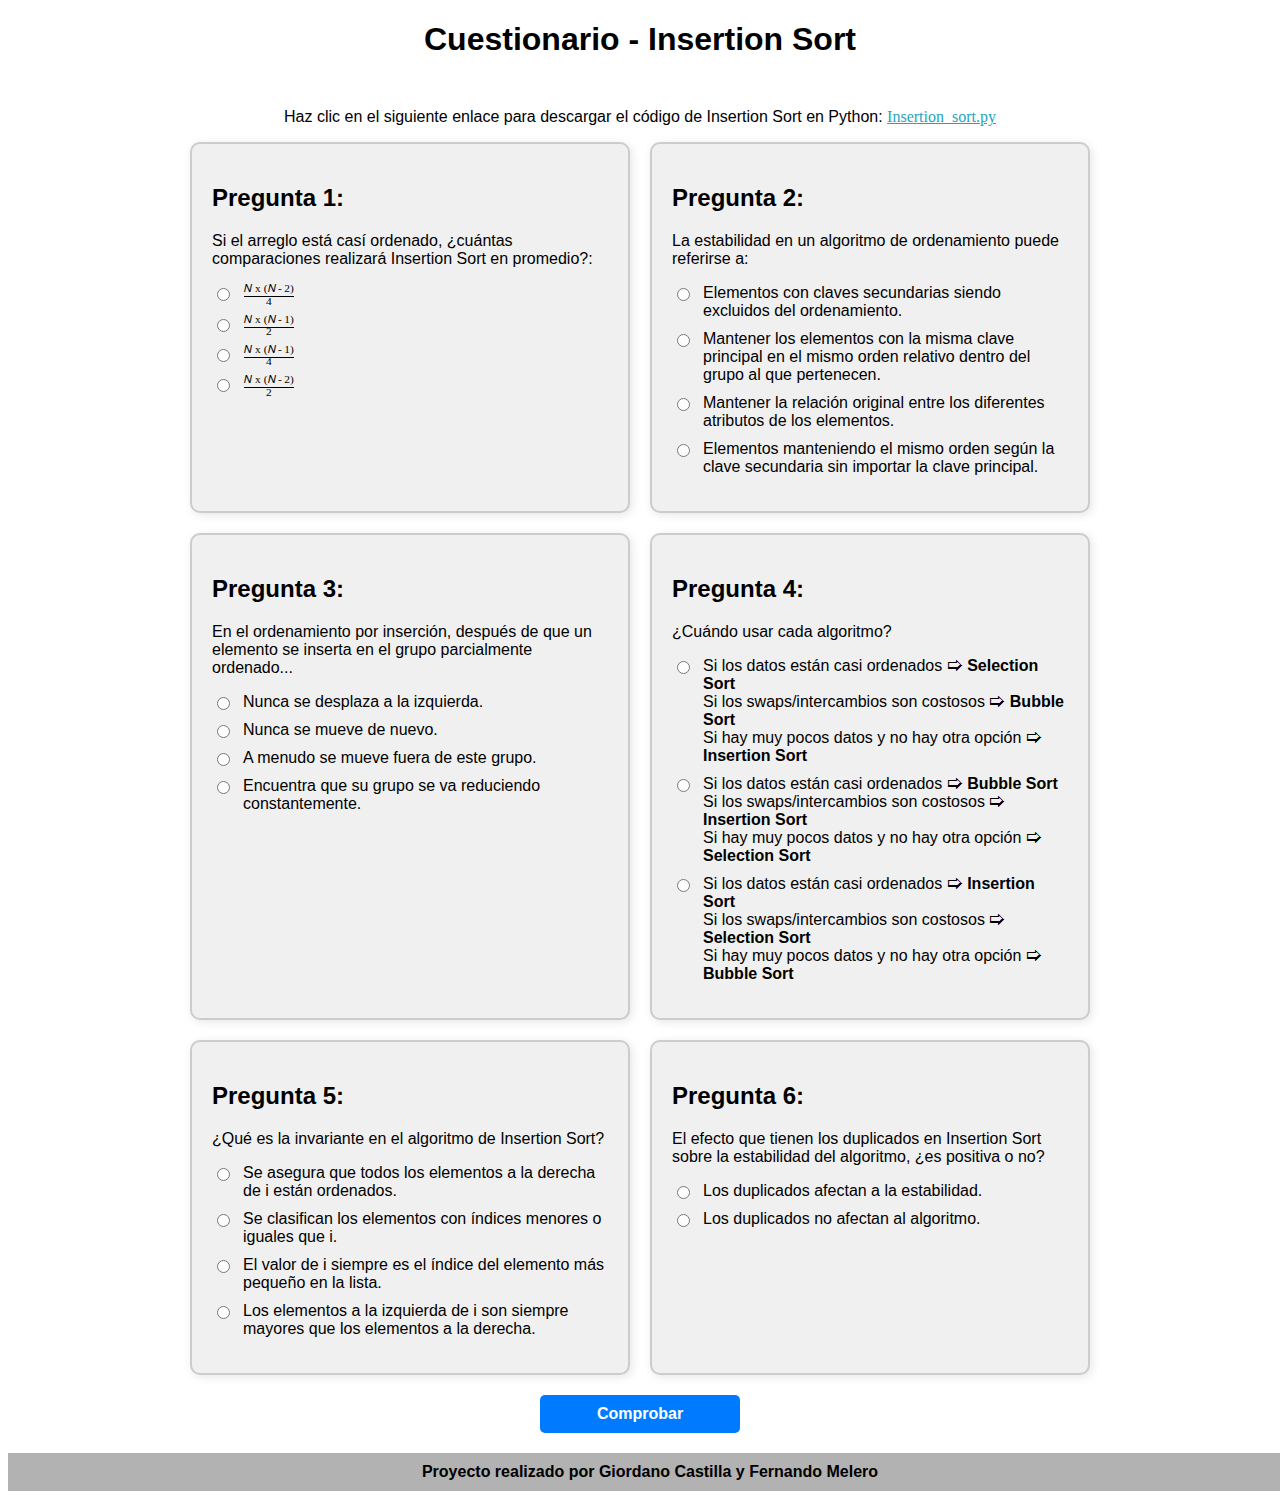
<file: index.html>
<!DOCTYPE html>
<html lang="es">
<head>
    <meta charset="UTF-8">
    <meta name="viewport" content="width=device-width, initial-scale=1.0">
    <title>Preguntas de Opción Múltiple</title>
    <link rel="stylesheet" href="styles.css">
    <link rel="icon" href="pngwing.com (5).png" type="image/x-icon">

</head>
<body>
    <h1>Cuestionario - Insertion Sort</h1>

    <p>Haz clic en el siguiente enlace para descargar el código de Insertion Sort en Python: <a id = "download-link" href="Insertion_sort.py" download="Insertion_sort.py">Insertion_sort.py</a>
    </p>

    
    <div class="grid-container">
        <!-- Pregunta 1 -->
        <div class="question-container">
            <h2>Pregunta 1:</h2>
            <p>Si el arreglo está casí ordenado, ¿cuántas comparaciones realizará Insertion Sort en promedio?:</p>
            <button id="infoBtn1" class="info-btn" style="display: none;" onclick="toggleInfo(1)">Explicación</button>
            <p id="info1" style="display: none;">
                En el peor caso sería:
                <math>
                    <mfrac>
                      <mrow>
                        <mi>N</mi>
                        <mo>x</mo>
                        <mo>(</mo><mi>N</mi><mo>-</mo><mn>1</mn><mo>)</mo>
                      </mrow>
                      <mn>2</mn>
                    </mfrac>
                  </math>

                  ,por lo tanto, si los elementos están <strong>casi ordenados</strong>, realizará menos comparaciones, en promedio sería la mitad:
                <math>
                    <mfrac>
                      <mrow>
                        <mi>N</mi>
                        <mo>x</mo>
                        <mo>(</mo><mi>N</mi><mo>-</mo><mn>1</mn><mo>)</mo>
                      </mrow>
                      <mn>4</mn>
                    </mfrac>
                  </math>
            
            </p>
            <form id="quizForm1">
                <div>
                    <input type="radio" name="respuesta1" value="p1_1" id="p1_1">
                    <label for="p1_1">
                        <math>
                            <mfrac>
                              <mrow>
                                <mi>N</mi>
                                <mo>x</mo>
                                <mo>(</mo><mi>N</mi><mo>-</mo><mn>2</mn><mo>)</mo>
                              </mrow>
                              <mn>4</mn>
                            </mfrac>
                          </math>
                    </label>
                </div>
            
                <div>
                    <input type="radio" name="respuesta1" value="p1_2" id="p1_2">
                    <label for="p1_2">
                        <math>
                            <mfrac>
                              <mrow>
                                <mi>N</mi>
                                <mo>x</mo>
                                <mo>(</mo><mi>N</mi><mo>-</mo><mn>1</mn><mo>)</mo>
                              </mrow>
                              <mn>2</mn>
                            </mfrac>
                          </math>
                    </label>
                    </label>
                </div>
            
                <div>
                    <input type="radio" name="respuesta1" value="p1_3" id="p1_3">
                    <label for="p1_3">
                        <math>
                            <mfrac>
                              <mrow>
                                <mi>N</mi>
                                <mo>x</mo>
                                <mo>(</mo><mi>N</mi><mo>-</mo><mn>1</mn><mo>)</mo>
                              </mrow>
                              <mn>4</mn>
                            </mfrac>
                          </math>
                    </label>
                    </label>
                </div>
            
                <div>
                    <input type="radio" name="respuesta1" value="p1_4" id="p1_4">
                    <label for="p1_4">
                        <math>
                            <mfrac>
                              <mrow>
                                <mi>N</mi>
                                <mo>x</mo>
                                <mo>(</mo><mi>N</mi><mo>-</mo><mn>2</mn><mo>)</mo>
                              </mrow>
                              <mn>2</mn>
                            </mfrac>
                          </math>
                    </label>
                    </label>
                </div>
            </form>
            
            <div id="resultado1" class="resultado"></div>
        </div>


        <!-- Pregunta 2 -->
        <div class="question-container">
            <h2>Pregunta 2:</h2>
            <p>La estabilidad en un algoritmo de ordenamiento puede referirse a:</p>
            <button id="infoBtn2" class="info-btn" style="display: none;" onclick="toggleInfo(2)">Explicación</button>
            <p id="info2" style="display: none;">Si dos elementos tienen la misma <strong>clave principal</strong>, el algoritmo estable mantiene el orden original de esos elementos según aparecían en la lista.</p>
            <form id="quizForm2">
                <div>
                    <input type="radio" name="respuesta2" value="p2_1" id="p2_1">
                    <label for="p2_1">Elementos con claves secundarias siendo excluidos del ordenamiento.</label>
                </div>
            
                <div>
                    <input type="radio" name="respuesta2" value="p2_2" id="p2_2">
                    <label for="p2_2">Mantener los elementos con la misma clave principal en el mismo orden relativo dentro del grupo al que pertenecen.</label>
                </div>
            
                <div>
                    <input type="radio" name="respuesta2" value="p2_3" id="p2_3">
                    <label for="p2_3">Mantener la relación original entre los diferentes atributos de los elementos.</label>
                </div>
            
                <div>
                    <input type="radio" name="respuesta2" value="p2_4" id="p2_4">
                    <label for="p2_4">Elementos manteniendo el mismo orden según la clave secundaria sin importar la clave principal.</label>
                </div>
            </form>
            <div id="resultado2" class="resultado"></div>
        </div>

        <!-- Pregunta 3 -->
        <div class="question-container">
            <h2>Pregunta 3:</h2>
            <p>En el ordenamiento por inserción, después de que un elemento se inserta en el grupo parcialmente ordenado...</p>
            <button id="infoBtn3" class="info-btn" style="display: none;" onclick="toggleInfo(3)">Explicación</button>
            <p id="info3" style="display: none;">En el ordenamiento por inserción, cada elemento se compara con los de la izquierda. Si es menor, los elementos mayores se desplazan a la derecha para hacer espacio. Una vez insertado, puede moverse nuevamente a la derecha si se insertan otros elementos, pero <strong>nunca se desplaza a la izquierda.</strong></p>
            <form id="quizForm3">
                <div>
                    <input type="radio" name="respuesta3" value="p3_1" id="p3_1">
                    <label for="p3_1">Nunca se desplaza a la izquierda.</label>
                </div>
            
                <div>
                    <input type="radio" name="respuesta3" value="p3_2" id="p3_2">
                    <label for="p3_2">Nunca se mueve de nuevo.</label>
                </div>
            
                <div>
                    <input type="radio" name="respuesta3" value="p3_3" id="p3_3">
                    <label for="p3_3">A menudo se mueve fuera de este grupo.</label>
                </div>
            
                <div>
                    <input type="radio" name="respuesta3" value="p3_4" id="p3_4">
                    <label for="p3_4">Encuentra que su grupo se va reduciendo constantemente.</label>
                </div>
            </form>
            <div id="resultado3" class="resultado"></div>
        </div>

        <!-- Pregunta 4 -->
        <div class="question-container">
            <h2>Pregunta 4:</h2>
            <p>¿Cuándo usar cada algoritmo?</p>
            <button id="infoBtn4" class="info-btn" style="display: none;" onclick="toggleInfo(4)">Explicación</button>
            <p id="info4" style="display: none;">
                Si los datos están <strong>casi ordenados</strong>, es mejor usar <strong>Insertion Sort</strong>, ya que se adapta bien a este tipo de listas. 
                Si los <strong>intercambios</strong> son <strong>costosos</strong>, lo más adecuado es usar <strong>Selection Sort</strong>, porque minimiza el número de swaps. 
                En casos donde hay <strong>pocos datos</strong> y <strong>no hay otras opciones</strong> viables, <strong>Bubble Sort</strong> puede ser una opción, aunque no es eficiente.
            </p>
            <form id="quizForm4">
                
                <div>
                    <input type="radio" name="respuesta4" value="p4_1" id="p4_1">
                    <label for="p4_1">
                        Si los datos están casi ordenados 🢡 <strong>Selection Sort</strong><br>
                        Si los swaps/intercambios son costosos 🢡 <strong>Bubble Sort</strong><br>
                        Si hay muy pocos datos y no hay otra opción 🢡 <strong>Insertion Sort</strong><br>
                        </label>
                </div>
            
                <div>
                    <input type="radio" name="respuesta4" value="p4_2" id="p4_2">
                    <label for="p4_2">
                        Si los datos están casi ordenados 🢡 <strong>Bubble Sort</strong><br>
                        Si los swaps/intercambios son costosos 🢡 <strong>Insertion Sort</strong><br>
                        Si hay muy pocos datos y no hay otra opción 🢡 <strong>Selection Sort</strong><br>
                        </label>
                </div>
            
                <div>
                    <input type="radio" name="respuesta4" value="p4_3" id="p4_3">
                    <label for="p4_3">
                        Si los datos están casi ordenados 🢡 <strong>Insertion Sort</strong><br>
                        Si los swaps/intercambios son costosos 🢡 <strong>Selection Sort</strong><br>
                        Si hay muy pocos datos y no hay otra opción 🢡 <strong>Bubble Sort</strong><br>
                        </label>
                </div>
            </form>
            <div id="resultado4" class="resultado"></div>
        </div>

<!-- Pregunta 5 -->
<div class="question-container">
    <h2>Pregunta 5:</h2>
    <p>¿Qué es la invariante en el algoritmo de Insertion Sort?</p>
    <button id="infoBtn5" class="info-btn" style="display: none;" onclick="toggleInfo(5)">Explicación</button>
    <p id="info5" style="display: none;">El invariante en Selection Sort es que los elementos con índices menores o iguales que i están ordenados.</p>
    <form id="quizForm5">
        <div>
            <input type="radio" name="respuesta5" value="p5_1" id="p5_1">
            <label for="p5_1">Se asegura que todos los elementos a la derecha de i están ordenados.</label>
        </div>

        <div>
            <input type="radio" name="respuesta5" value="p5_2" id="p5_2">
            <label for="p5_2">Se clasifican los elementos con índices menores o iguales que i.</label>
        </div>

        <div>
            <input type="radio" name="respuesta5" value="p5_3" id="p5_3">
            <label for="p5_3">El valor de i siempre es el índice del elemento más pequeño en la lista.</label>
        </div>

        <div>
            <input type="radio" name="respuesta5" value="p5_4" id="p5_4">
            <label for="p5_4">Los elementos a la izquierda de i son siempre mayores que los elementos a la derecha.</label>
        </div>
    </form>
    <div id="resultado5" class="resultado"></div>
</div>

<!-- Pregunta 6 -->
<div class="question-container">
    <h2>Pregunta 6:</h2>
    <p>El efecto que tienen los duplicados en Insertion Sort sobre la estabilidad del algoritmo, ¿es positiva o no?</p>
    <button id="infoBtn6" class="info-btn" style="display: none;" onclick="toggleInfo(6)">Explicación</button>
    <p id="info6" style="display: none;">Los duplicados no afectan al algoritmo, ya que Insertion Sort es un algoritmo estable.</p>
    <form id="quizForm6">
        <div>
            <input type="radio" name="respuesta6" value="p6_1" id="p6_1">
            <label for="p6_1">Los duplicados afectan a la estabilidad.</label>
        </div>

        <div>
            <input type="radio" name="respuesta6" value="p6_2" id="p6_2">
            <label for="p6_2">Los duplicados no afectan al algoritmo.</label>
        </div>
    </form>
    <div id="resultado6" class="resultado"></div>
</div>

    </div>

    <button id="comprobarBtn" onclick="verificarRespuestas()">Comprobar</button>
    <footer><strong>Proyecto realizado por Giordano Castilla y Fernando Melero</strong></footer>
    <script src="main.js"></script>
</body>
</html>
</file>
<file: styles.css>
/* Estilos generales */

body {
    font-family: Arial, sans-serif;
    text-align: center;
    background-color: rgba(255, 255, 255, 0.795);
}

h1 {
    margin-bottom: 50px;
}

.grid-container {
    display: grid;
    grid-template-columns: 1fr 1fr; /* 2 columnas por defecto */
    gap: 20px;
    max-width: 800px;
    margin: auto;
}

.question-container {
    background-color: #f0f0f0;
    padding: 20px;
    border-radius: 10px;
    border: 2px solid #ccc;
    box-shadow: 2px 2px 10px rgba(0, 0, 0, 0.1);
    text-align: left; /* Alinea el texto a la izquierda para mayor claridad */
}

.question-container form div {
    display: flex;
    align-items: flex-start;
    gap: 10px; /* Espacio entre el radio button y el texto */
    margin-bottom: 10px; /* Espaciado entre opciones */
}

.question-container form input[type="radio"] {
    margin-top: 4px; /* Ajuste fino para alineación */
}

.explicacion {
    display: none; /* Oculto por defecto */
    background-color: #eef5ff; /* Un azul claro suave */
    border-left: 5px solid #007bff; /* Borde resaltado */
    padding: 10px;
    margin-top: 10px;
    border-radius: 5px;
    font-size: 14px;
}



button {
    padding: 10px 20px;
    background-color: hsl(211, 100%, 50%);
    color: white;
    border: none;
    cursor: pointer;
    margin-top: 10px;
}

#comprobarBtn {
    display: block;
    margin: 20px auto;
    width: 200px;
    font-size: 16px;
    font-weight: bold;
    border-radius: 5px;
}


button:hover {
    background-color: hsl(211, 100%, 60%);
}

.info-btn {
    display: none; /* Oculto por defecto */
    font-size: 14px;
    padding: 5px 10px;
    background-color: #007bff;
    color: white;
    border: none;
    border-radius: 5px;
    cursor: pointer;
    margin-top: 5px;
    margin-bottom: 10px;
    transition: background-color 0.3s ease;
}

.info-btn:hover {
    background-color: hsl(211, 100%, 35%);
}

.info-btn:active {
    background-color: hsl(211, 100%, 45%);
}

#download-link{
    color: hsl(189, 72%, 43%);
    font-family: Cambria, Cochin, Georgia, Times, 'Times New Roman', serif;
}

#download-link:hover{
    color: hsl(189, 72%, 53%);
}

#download-link:active{
    color: hsl(41, 88%, 47%);
}


footer {
    bottom: 0;  /* Lo ancla al fondo */
    left: 0;
    width: 100%;
    background-color: rgba(88, 88, 88, 0.464);
    color: black;
    text-align: center;
    padding: 10px;
    
}




.resultado {
    text-align: center; /* Centra el texto */
    font-weight: bold; 
    margin-top: 15px; 
    font-size: 16px;
}


/* Aumento de espacio para las respuestas*/
.grid-container {
    display: grid;
    grid-template-columns: repeat(auto-fit, minmax(350px, 1fr)); /* Ajusta mejor la distribución */
    gap: 20px;
    max-width: 900px; /* Aumenta el ancho para evitar que las respuestas se vean muy juntas */
    margin: auto;
    justify-content: center; /* Centra los elementos */
}


/* Media Query para pantallas pequeñas */
@media only screen and (max-width: 600px) {
    .grid-container {
        grid-template-columns: 1fr; /* 1 columna */
        width: 100%;
    }

    h1 {
        font-size: 20px;
    }

    button {
        padding: 8px 15px;
        font-size: 14px;
    }

    #comprobarBtn {
        padding: 10px 20px;
    }

    .info-btn {
        width: 100%;
        font-size: 14px;
    }

    .question-container {
        width: 100%;
        padding: 10px;
    }
}
</file>
